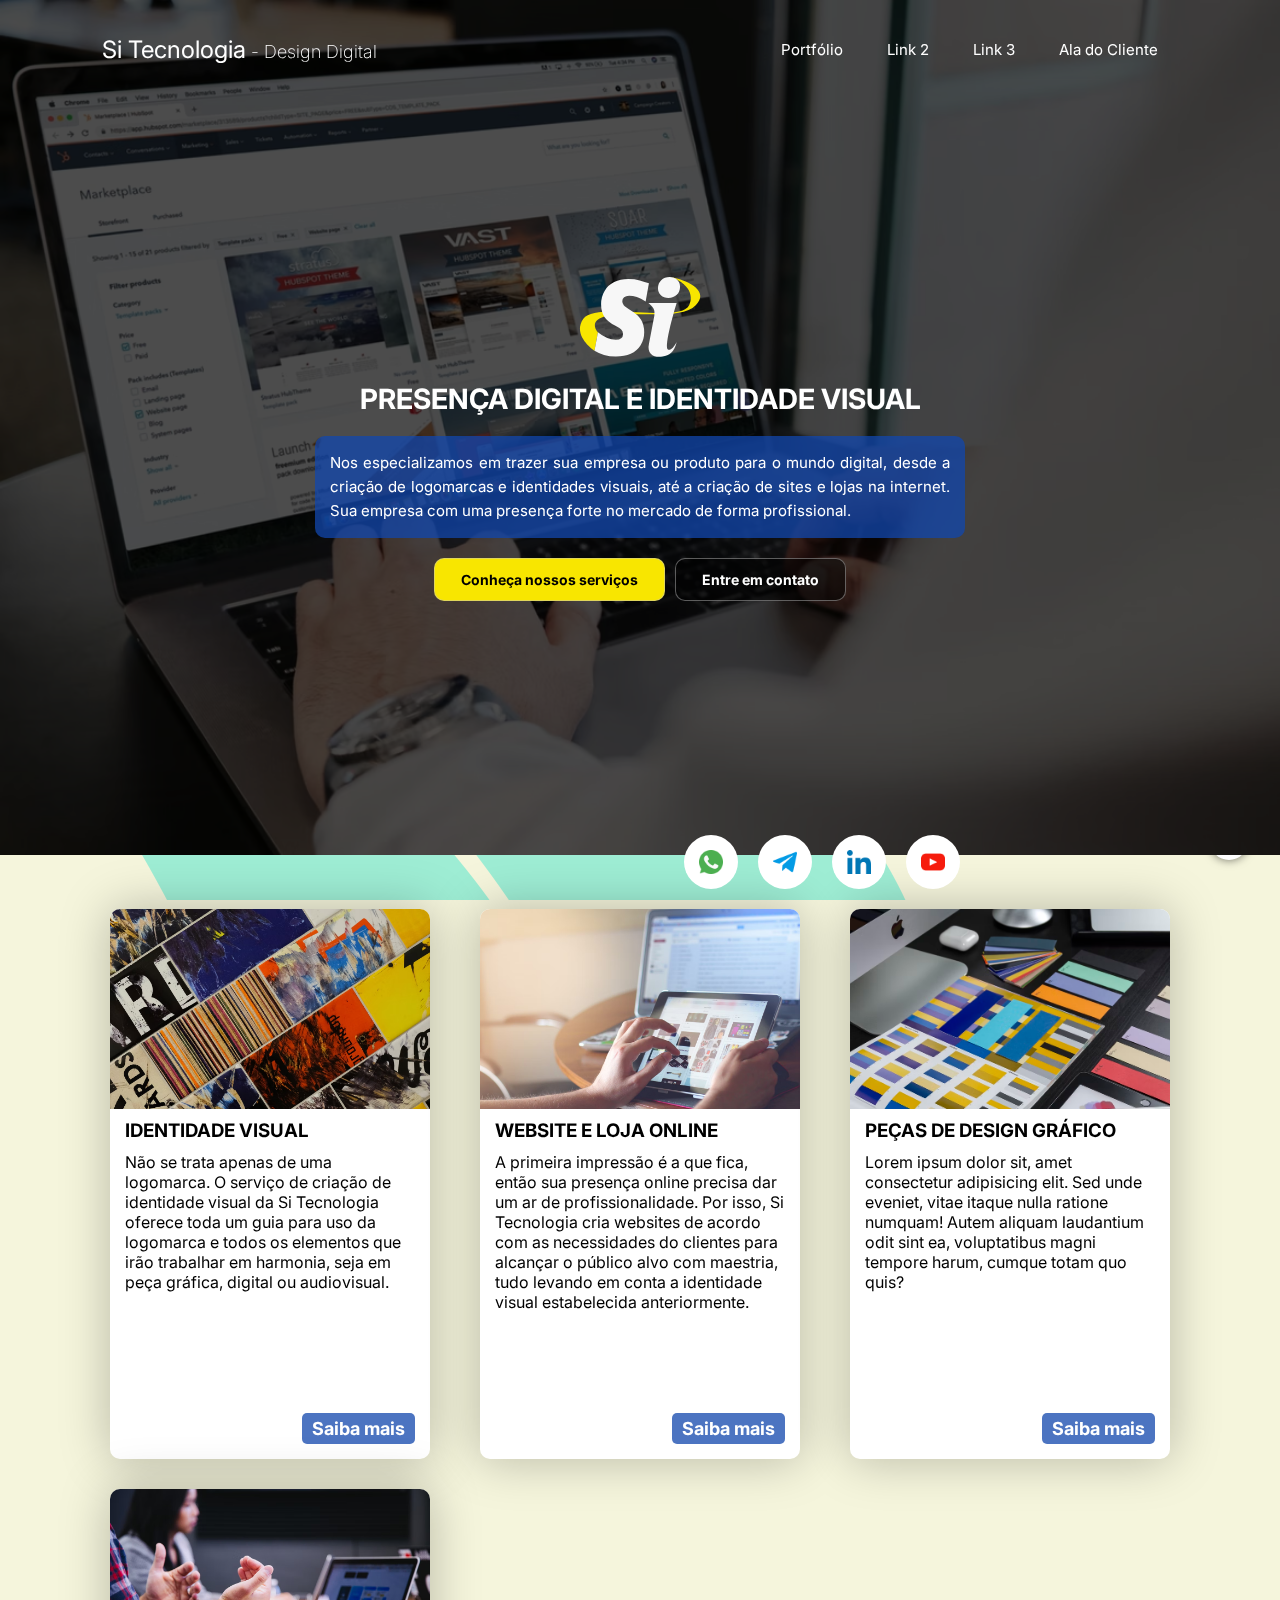
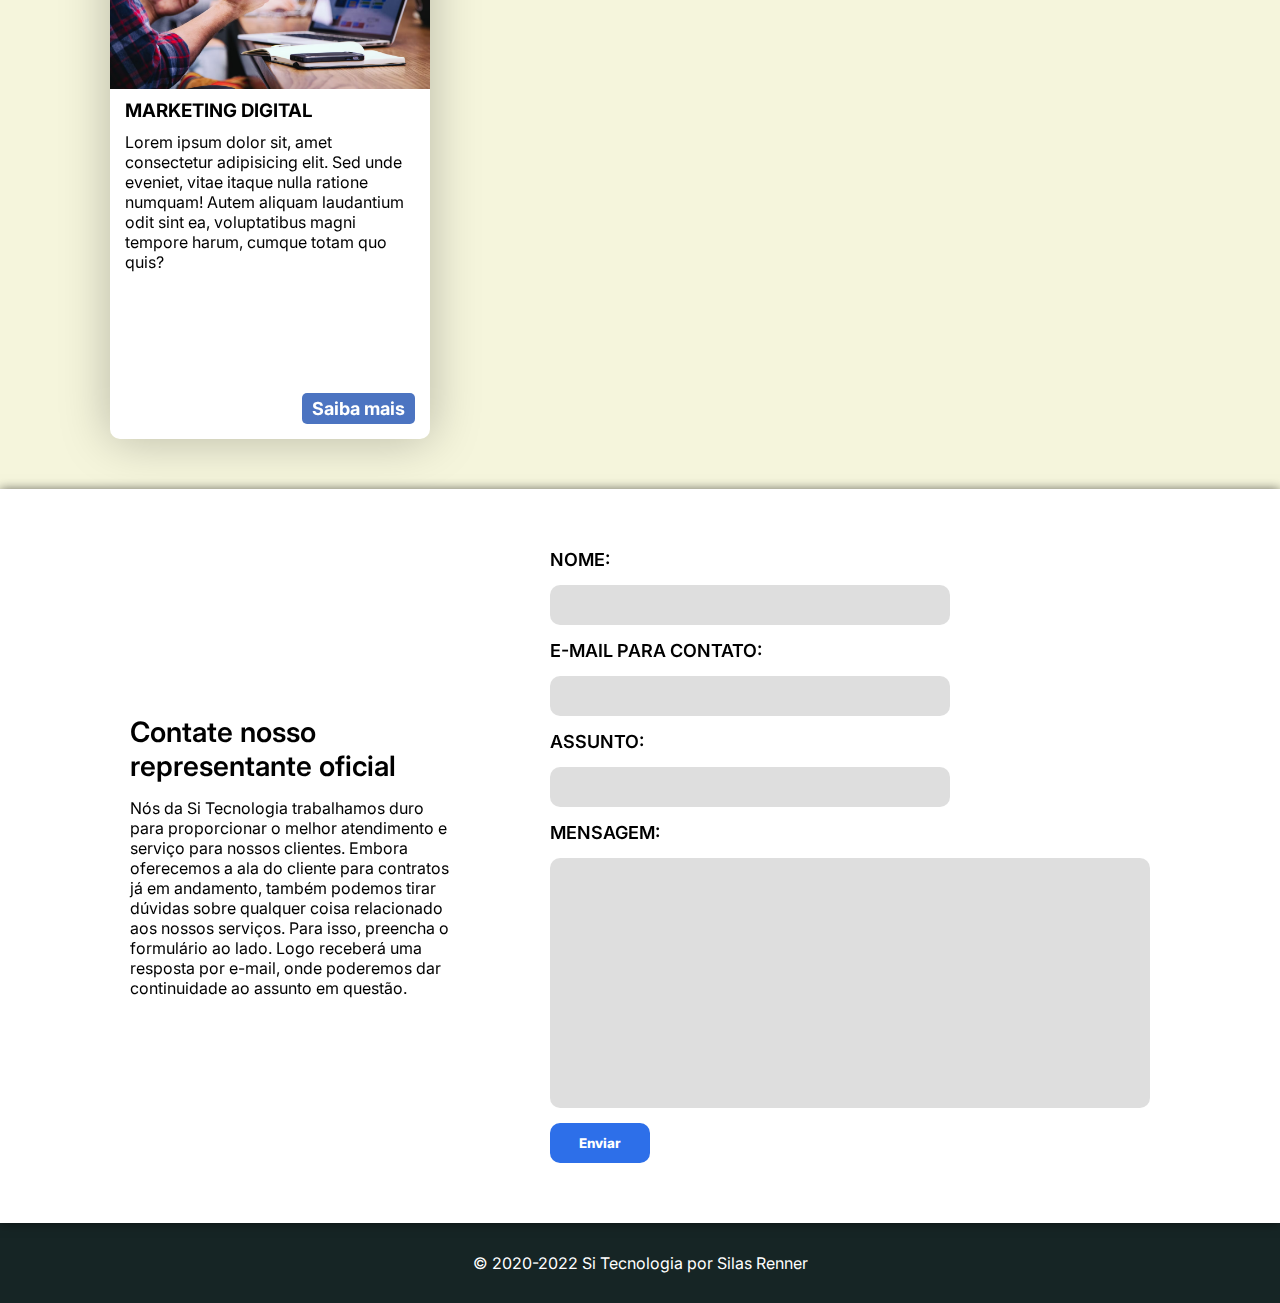
<file: index.html>
<!DOCTYPE html>
<html lang="pt-br">
<head>
    <meta charset="UTF-8">
    <meta http-equiv="X-UA-Compatible" content="IE=edge">
    <meta name="viewport" content="width=device-width, initial-scale=1.0">
    <link rel="stylesheet" href="css/style.css">
    <link rel="preconnect" href="https://fonts.googleapis.com">
    <link rel="preconnect" href="https://fonts.gstatic.com" crossorigin>
    <link href="https://fonts.googleapis.com/css2?family=Inter:wght@100;200;300;400;500;600;700;800;900&display=swap" rel="stylesheet"> 
    <link rel="stylesheet" href="https://cdnjs.cloudflare.com/ajax/libs/animate.css/4.1.1/animate.min.css"/>
    <title>Si Tecnologia</title>
</head>
<body>
    <header class="wow animate__animated animate__slideInDown animate__slow">
        <h1 class="home">Si Tecnologia</h1>
        <nav class="topmenu">
            <a href="portfolio.html">Portfólio</a>
            <a>Link 2</a>
            <a>Link 3</a>
            <a href="entrar.html">Ala do Cliente</a>
        </nav>
    </header>
    <div class="black__ground" id="top"></div>
    <section class="home__section">
        <div class="block wow animate__animated animate__slideInUp animate__slow">
            <img src="assets/si-logo.svg" class="logo">
            <h2>Presença digital e identidade visual</h2>
            <div class="home__paragraph">
                <p>Nos especializamos em trazer sua empresa ou produto para o mundo digital, desde a criação de logomarcas e identidades visuais, até a criação de sites e lojas na internet. Sua empresa com uma presença forte no mercado de forma profissional.</p>
            </div>
            <div class="home__buttons">
                <a class="first" href="#servicos">Conheça nossos serviços</a>
                <a class="second" href="#contato">Entre em contato</a>
            </div>
        </div>
    </section>
    <div class="socialmedia">
        <a class="button"><img src="assets/whatsapp.png"></a>
        <a class="button"><img src="assets/telegram.png"></a>
        <a class="button"><img src="assets/linkedin.png"></a>
        <a class="button"><img src="assets/youtube.png"></a>
    </div>
    <section class="paragraphs" id="servicos">
        <ul>
            <li>
                <div class="container"><img src="assets/design.avif"></div>
                <h3>Identidade visual</h3>
                <p>Não se trata apenas de uma logomarca. O serviço de criação de identidade visual da Si Tecnologia oferece toda um guia para uso da logomarca e todos os elementos que irão trabalhar em harmonia, seja em peça gráfica, digital ou audiovisual.</p>
                <a>Saiba mais</a>
            </li>
            <li>
                <div class="container"><img src="assets/web.avif"></div>
                <h3>Website e loja online</h3>
                <p>A primeira impressão é a que fica, então sua presença online precisa dar um ar de profissionalidade. Por isso, Si Tecnologia cria websites de acordo com as necessidades do clientes para alcançar o público alvo com maestria, tudo levando em conta a identidade visual estabelecida anteriormente.</p>
                <a>Saiba mais</a>
            </li>
            <li>
                <div class="container"><img src="assets/graphic.avif"></div>
                <h3>Peças de Design Gráfico</h3>
                <p>Lorem ipsum dolor sit, amet consectetur adipisicing elit. Sed unde eveniet, vitae itaque nulla ratione numquam! Autem aliquam laudantium odit sint ea, voluptatibus magni tempore harum, cumque totam quo quis?</p>
                <a>Saiba mais</a>
            </li>
            <li>
                <div class="container"><img src="assets/marketing.avif"></div>
                <h3>Marketing Digital</h3>
                <p>Lorem ipsum dolor sit, amet consectetur adipisicing elit. Sed unde eveniet, vitae itaque nulla ratione numquam! Autem aliquam laudantium odit sint ea, voluptatibus magni tempore harum, cumque totam quo quis?</p>
                <a>Saiba mais</a>
            </li>
        </ul>
    </section>
    <section class="contact" id="contato">
        <div class="contact__presentation">
            <h2>Contate nosso representante oficial</h2>
            <p>Nós da Si Tecnologia trabalhamos duro para proporcionar o melhor atendimento e serviço para nossos clientes. Embora oferecemos a ala do cliente para contratos já em andamento, também podemos tirar dúvidas sobre qualquer coisa relacionado aos nossos serviços. Para isso, preencha o formulário ao lado. Logo receberá uma resposta por e-mail, onde poderemos dar continuidade ao assunto em questão.</p>
        </div>
        <div class="contact__fields">
            <h3>Nome:</h3>
            <input>
            <h3>E-Mail para Contato:</h3>
            <input type="email">
            <h3>Assunto:</h3>
            <input>
            <h3>Mensagem:</h3>
            <textarea class="message"></textarea>
            <button>Enviar</button>
        </div>
    </section>
    <footer>
        <p>© 2020-2022 Si Tecnologia por Silas Renner</p>
    </footer>
    <a class="icone_topo" href="#top"></a>

    <script src="https://cdnjs.cloudflare.com/ajax/libs/wow/1.1.2/wow.min.js"></script>
    <script>
        new WOW().init();
    </script>
</body>
</html>
</file>
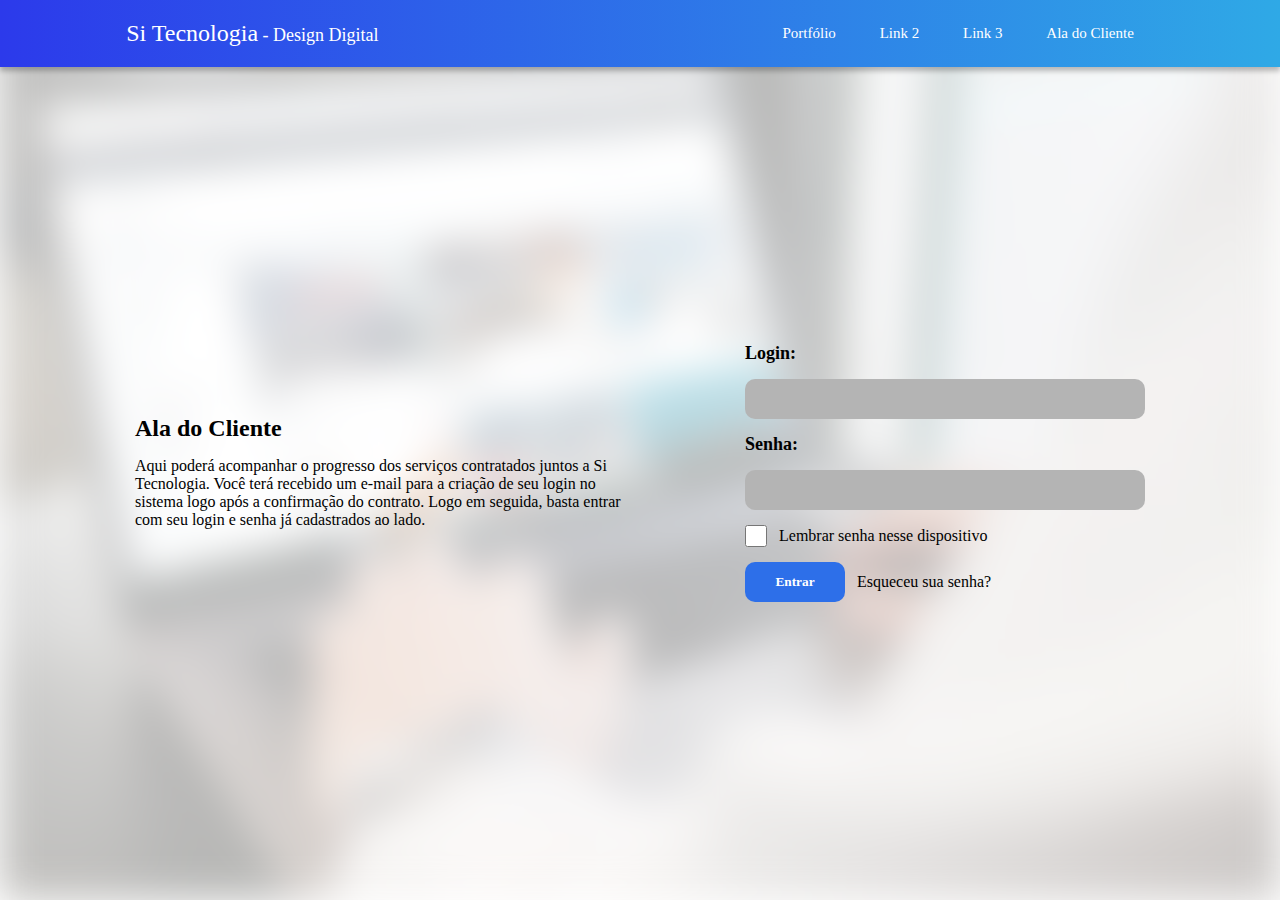
<file: entrar.html>
<!DOCTYPE html>
<html lang="en">
<head>
    <meta charset="UTF-8">
    <meta http-equiv="X-UA-Compatible" content="IE=edge">
    <meta name="viewport" content="width=device-width, initial-scale=1.0">
    <link rel="stylesheet" href="css/secondary.css">
    <title>Si Tecnologia - Contato</title>
</head>
<body>
    <header>
        <h1 class="home"><a href="index.html">Si Tecnologia</a></h1>
        <nav class="topmenu">
            <a href="portfolio.html">Portfólio</a>
            <a>Link 2</a>
            <a>Link 3</a>
            <a href="entrar.html">Ala do Cliente</a>
        </nav>
    </header>
    <section>
        <div class="contact__presentation">
            <h2>Ala do Cliente</h2>
            <p>Aqui poderá acompanhar o progresso dos serviços contratados juntos a Si Tecnologia. Você terá recebido um e-mail para a criação de seu login no sistema logo após a confirmação do contrato. Logo em seguida, basta entrar com seu login e senha já cadastrados ao lado.</p>
        </div>
        <div class="contact__fields">
            <h3>Login:</h3>
            <input>
            <h3>Senha:</h3>
            <input type="password">
            <div class="row"><input type="checkbox" class="checkbox"><p>Lembrar senha nesse dispositivo</p></div>
            <div class="row"><button>Entrar</button><a>Esqueceu sua senha?</a></div>
        </div>
    </section>
</body>
</html>
</file>
<file: css/style.css>
html{
    scroll-behavior: smooth;
}

a{
    text-decoration-line: none;
    color: inherit;
}

*{
    margin: 0;
    padding: 0;
    box-sizing: border-box;
    font-family: Inter;
}

body{
    color: white;
    background-color: beige;
}

.home{
    font-size: 24px;
    font-weight: 400;
}

.black__ground {
    position: absolute;
    top: 0;
    left: 0;
    width: 100%;
    height: 95%;
    z-index: 1;
    background-color: black;
}

.home::after{
    content: " - Design Digital";
    font-size: 18px;
    font-weight: 200;
}

.home__section::before{
    content: "";
    position: absolute;
    top: 0;
    left: 0;
    width: 100%;
    height: 100%;
    background-size: cover;
    z-index: -1;
    background-image: url("../assets/background.avif");
    filter: opacity(30%);
}

.logo{
    width: 128px;
}

header{
    display: flex;
    flex-direction: row;
    justify-content: center;
    align-items: center;
    margin: auto;
    width: 100%;
    gap: 30%;
    position: absolute;
    z-index: 3;
    padding: 30px 0 30px;
}

.topmenu a{
    text-decoration: none;
    display: inline-block;
    padding: 10px 20px;
    border-radius: 5px;
    margin: auto;
    transition: 0.3s;
}

.topmenu a:hover{
    background-color: white;
    color: black;
    transition: 0.3s;
}

.topmenu{
    list-style: none;
    gap: 30px;
    font-size: 15px;
    font-weight: 400;
}

.home__section{
    height: 100%;
    position: relative;
    z-index: 2;
}

h2{
    text-align: center;
    font-size: 28px;
    font-weight: 700;
    text-transform: uppercase;
    margin: 0;
}

.home__section .block{
    width: 100%;
    display: flex;
    flex-direction: column;
    justify-content: center;
    gap: 0;
    align-items: center;
    height: 95vh;
}

.home__paragraph{
    background-color: rgba(17, 71, 172, 0.753);
    padding: 15px;
    width: 650px;
    margin: 20px;
    font-size: 15px;
    line-height: 1.6;
    border-radius: 10px;
    text-align: justify;
}

.home__buttons{
    display: flex;
    gap: 10px;
    justify-content: center;
}

.home__buttons a{
    background-color: rgba(0, 0, 0, 0.562);
    padding: 12px 26px;
    display: inline-block;
    font-size: 14px;
    color: white;
    font-weight: 700;
    border: solid 1px rgba(197, 197, 197, 0.459);
    border-radius: 10px;
    transition: 0.3s;
}

.home__buttons .first{
    background-color: #F8E600;
    color: black;
}

.home__buttons .first:hover{
    background-color: white;
    transition: 0.3s;
}

.home__buttons .second:hover{
    background-color: white;
    color: black;
    transition: 0.3s;
}

.socialmedia{
    display: flex;
    gap: 20px;
    justify-content: flex-end;
    width: 75%;
    position: relative;
    z-index: 3;
    top: -20px;
}

.socialmedia a{
    width: 54px;
    height: 54px;
    margin: 0;
    background-color: white;
    border-radius: 48px;
    display: flex;
    justify-content: center;
    align-items: center;
    transition: 0.3s;
}

.socialmedia a:hover{
    transition: 0.3s;
    background-color: #F8E600;
}

.socialmedia img{
    width: 24px;
    height: 24px;
}

.paragraphs ul{
    display: grid;
    grid-template-columns: repeat(auto-fill, 320px);
    grid-gap: 50px;
    grid-row-gap: 30px;
    justify-content: center;
    list-style: none;
    margin-bottom: 50px;
    align-items: center;
}

.paragraphs::before{
    content: "";
    background-image: url(../assets/background-decoration.png);
    background-repeat: no-repeat;
    position: fixed;
    top: 0;
    left: -10rem;
    height: 100%;
    width: 100%;
    z-index: -5;
    opacity: 50%;
}

.paragraphs li{
    display: flex;
    flex-direction: column;
    position: relative;
    color: black;
    width: 320px;
    height: 550px;
    background-color: white;
    box-shadow: 0 0 50px rgba(0, 0, 0, 0.26);
    margin: auto;
    border-radius: 10px;
    gap: 10px;
}

.container{
    width: 100%;
    height: 200px;
    overflow: hidden;
    margin: 0;
    border-radius: 10px 10px 0 0;
}

.container img{
    width: 100%;
}

h3{
    text-transform: uppercase;
    margin: 0 15px;
}

footer{
    background-color: rgb(22, 37, 37);
    padding: 30px;
    text-align: center;
    position: relative;
    z-index: -4;
}

.paragraphs a{
    text-align: right;
    position: absolute;
    background-color: rgba(17, 71, 172, 0.753);
    color: white;
    padding: 5px 10px;
    font-size: 18px;
    font-weight: 700;
    border-radius: 5px;
    right: 15px;
    bottom: 15px;
    transition: 0.3s;
}

.paragraphs a:hover{
    background-color: black;
}

.paragraphs p{
    margin: 0 15px;
}

.contact {
    background-color: white;
    color: black;
    box-shadow: 0 0 10px rgba(0, 0, 0, 0.562);
    padding: 60px 130px;
    display: flex;
    gap: 100px;
    justify-content: center;
    position: relative;
}

.contact h2{
    text-align: left;
    font-weight: 800;
    font-size: 28px;
    text-transform: none;
    font-weight: 600;
}

.contact h3{
    font-size: 18px;
    font-weight: 600;
    text-align: left;
    margin-left: 0;
}

.contact__fields{
    display: flex;
    flex-direction: column;
    gap: 15px;
}

.contact__fields input,.contact__fields button,.contact__fields .message{
    width: 400px;
    height: 40px;
    border-radius: 10px;
    padding: 0 10px;
    border: none;
    background-color: #00000021;
}

.contact__fields .message{
    resize: none;
    padding-top: 10px;
    width: 600px;
    height: 250px;
}

.contact__presentation{
    display: flex;
    flex-direction: column;
    gap: 15px;
    justify-content: center;
}

.contact__fields button{
    background-color: #2D6FE9;
    color: white;
    font-weight: 800;
    width: 100px;
}

.icone_topo{
    background-image: url(../assets/return-to-top.svg);
    background-color: black;
    background-position: center;
    height: 38px;
    width: 38px;
    box-sizing: border-box;
    position: fixed;
    right: 32px;
    bottom: 40px;
    z-index: 0;
    border-radius: 24px;
    filter: invert(100%);
    box-shadow: 0 0 10px rgba(255, 255, 255, 0.562);
}
</file>
<file: css/secondary.css>
html{
    scroll-behavior: smooth;
}

a{
    text-decoration-line: none;
    color: inherit;
}

*{
    margin: 0;
    padding: 0;
    box-sizing: border-box;
    font-family: Inter;
}

body{
    background-color: white;
}

header{
    color: white;
    display: flex;
    flex-direction: row;
    justify-content: center;
    align-items: center;
    width: 100%;
    gap: 30%;
    background: linear-gradient(90.03deg, #2C3AEB 0.03%, #2FA9E6 99.97%);
    box-shadow: 0 4px 5px rgba(0, 0, 0, 0.25);
    top: 0;
    left: 0;
    padding: 15px 0 15px;
}

.topmenu a{
    text-decoration: none;
    display: inline-block;
    padding: 10px 20px;
    border-radius: 5px;
    margin: auto;
    transition: 0.3s;
}

.topmenu a:hover{
    background-color: white;
    color: black;
    transition: 0.3s;
}

.topmenu{
    list-style: none;
    gap: 30px;
    font-size: 15px;
    font-weight: 400;
}

.home{
    font-size: 24px;
    font-weight: 400;
}

.home::after{
    content: " - Design Digital";
    font-size: 18px;
    font-weight: 200;
}

section{
    padding: 100px 135px;
    display: flex;
    gap: 100px;
    justify-content: center;
    align-items: center;
    height: 90vh;
}

.paragraphs{
    height: auto;
}

section::before{
    content: "";
    position: absolute;
    top: 0;
    left: 0;
    width: 100%;
    height: 100%;
    background-size: cover;
    z-index: -1;
    background-image: url("../assets/background.avif");
    filter: opacity(30%) blur(20px);
}

.contact__fields{
    display: flex;
    flex-direction: column;
    gap: 15px;
}

.contact__fields input,.contact__fields button,.contact__fields .message{
    width: 400px;
    height: 40px;
    border-radius: 10px;
    padding: 0 10px;
    border: none;
    background-color: rgb(180, 180, 180);
}

.contact__fields .message{
    resize: none;
    padding-top: 10px;
    width: 600px;
    height: 250px;
}

h3{
    font-size: 18px;
    font-weight: 600;
}

.contact__presentation{
    display: flex;
    flex-direction: column;
    gap: 15px;
    justify-content: center;
}

.contact__fields button{
    background-color: #2D6FE9;
    color: white;
    font-weight: 800;
    width: 100px;
}

.checkbox {
    width: 22px !important;
    height: 22px !important;
}

.row {
    display: flex;
    flex-direction: row;
    align-items: center;
    gap: 12px;
}

.paragraphs ul{
    display: grid;
    grid-template-columns: repeat(auto-fill, 320px);
    grid-template-rows: masonry;
    grid-column-gap: 40px;
    grid-row-gap: 40px;
    width: 100vw;
    list-style: none;
}

.paragraphs::before{
    content: "";
    background-image: url(../assets/background-decoration.png);
    background-repeat: no-repeat;
    position: fixed;
    top: 0;
    left: -10rem;
    height: 100%;
    width: 100%;
    z-index: -5;
    opacity: 50%;
}

.paragraphs li{
    display: flex;
    flex-direction: column;
    position: relative;
    color: black;
    width: 320px;
    background-color: white;
    box-shadow: 0 0 50px rgba(0, 0, 0, 0.26);
    margin: auto;
    border-radius: 10px;
    gap: 10px;
}

.container{
    width: 100%;
    height: auto;
    overflow: hidden;
    max-height: 200px;
    margin: 0;
    transition: all 0.3s;
    border-radius: 10px 10px 0 0;
}

.container:hover {
    max-height: 600px;
    transition: all 0.3s;
}

.container img{
    width: 100%;
}

.paragraphs a{
    text-align: right;
    background-color: rgba(17, 71, 172, 0.753);
    color: white;
    padding: 5px 10px;
    font-size: 18px;
    font-weight: 700;
    width: 115px;
    margin: 3% 95%;
    transform: translate(-100%);
    border-radius: 5px;
    transition: 0.3s;
}

.paragraphs a:hover{
    background-color: black;
}

.paragraphs h3{
    margin: 0 15px;
}

.paragraphs p{
    margin: 0 15px;
}

footer{
    background-color: rgb(22, 37, 37);
    padding: 30px;
    text-align: center;
    position: relative;
    color: white;
    z-index: -4;
}
</file>
